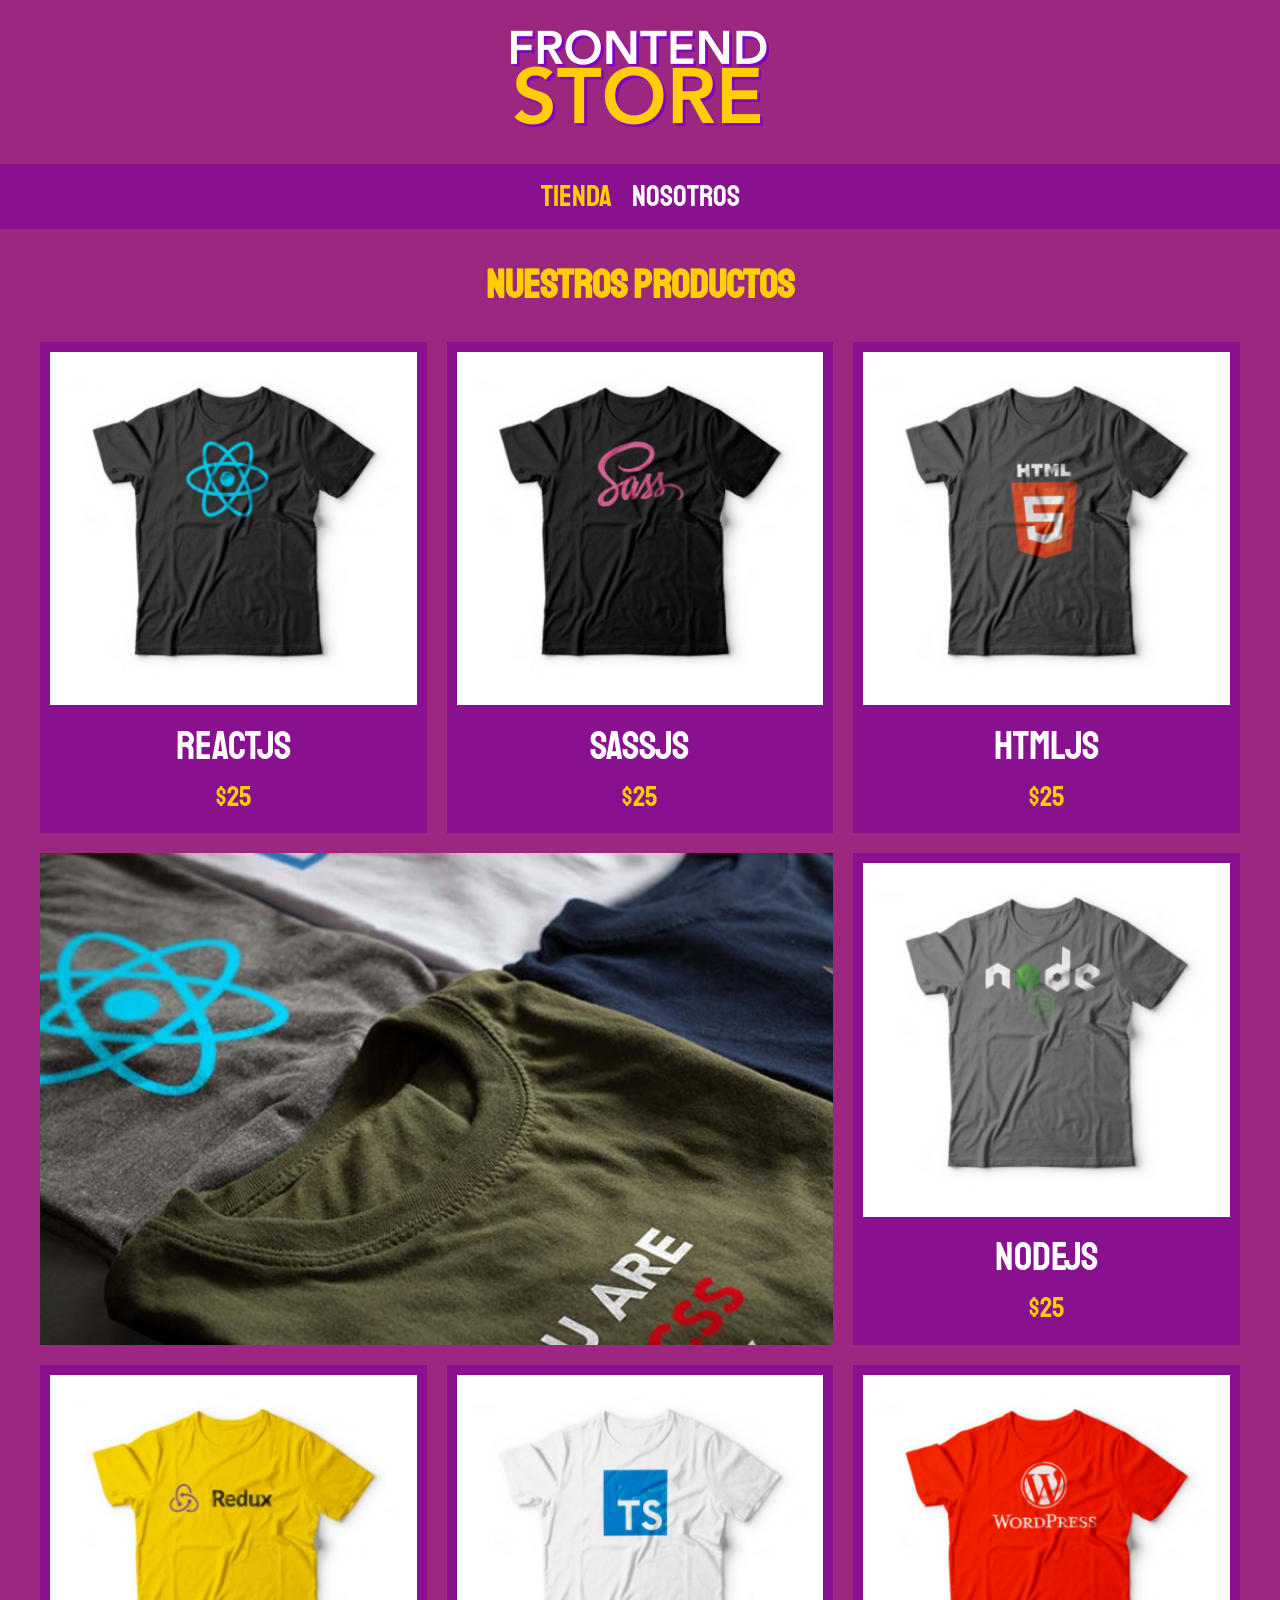
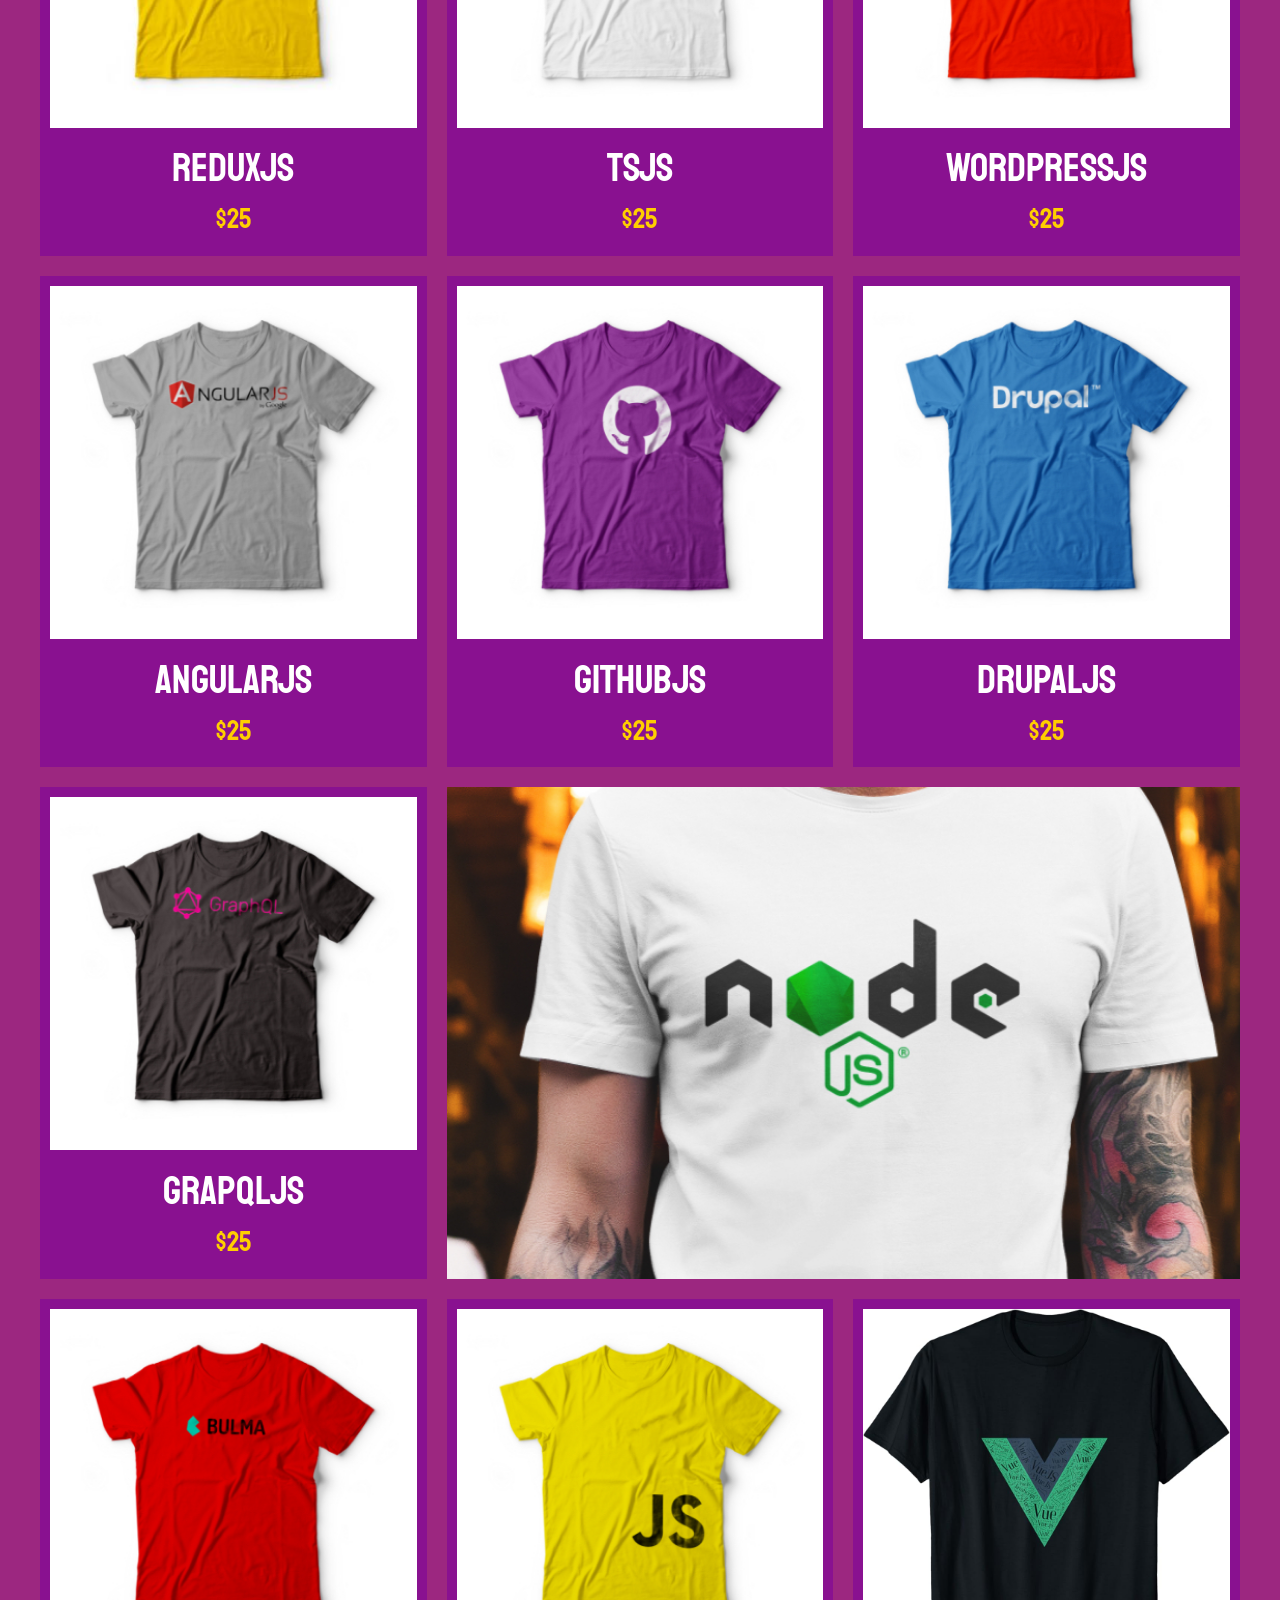
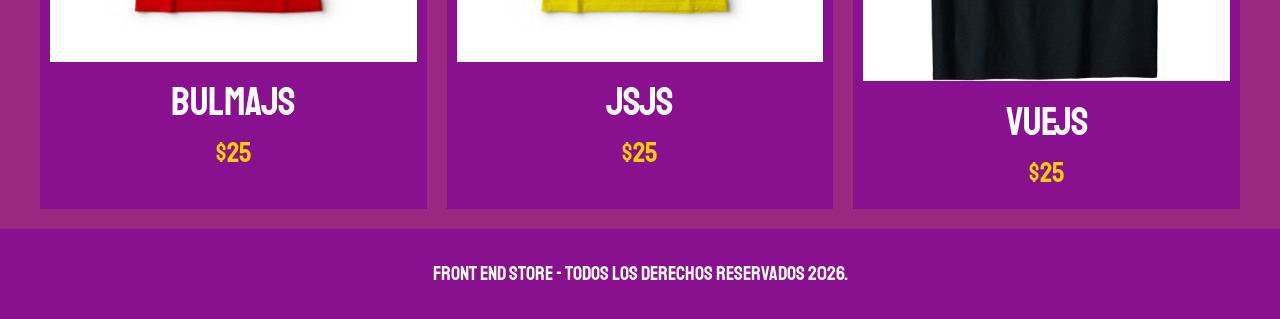
<file: index.html>
<!DOCTYPE html>
<html lang="en">

<head>
    <meta charset="UTF-8">
    <meta name="viewport" content="width=device-width, initial-scale=1.0">
    <title>FrontEnd Store</title>
    <link rel="stylesheet" href="css/normalize.css">
    <link rel="preconnect" href="https://fonts.googleapis.com">
    <link rel="preconnect" href="https://fonts.gstatic.com" crossorigin>
    <link href="https://fonts.googleapis.com/css2?family=Staatliches&display=swap" rel="stylesheet">
    <link rel="stylesheet" href="css/style.css">
</head>

<body>
    <header class="header">
        <a href="index.html">
            <img class="header_logo" src="img/logo.jpg" alt="logo">
        </a>
    </header>

    <nav class="navegacion">
        <a class="navegacion_enlace navegacion_enlace--activo" href="index.html">Tienda</a>
        <a class="navegacion_enlace" href="nosotros.html">Nosotros</a>
    </nav>

    <main class="contenedor">
        <h1>Nuestros productos</h1>

        <div class="grid">

            <div class="producto">
                <a href="producto.html">
                    <img class="producto__imagen" src="img/1 .jpg" alt="imagen camisa">
                    <div class="producto__informacion">
                        <p class="producto__nombre">ReactJS</p>
                        <p class="producto__precio">$25</p>
                    </div>
                </a>
            </div> <!-- .producto-->

            <div class="producto">
                <a href="producto.html">
                    <img class="producto__imagen" src="img/2 .jpg" alt="imagen camisa">
                    <div class="producto__informacion">
                        <p class="producto__nombre">SassJS</p>
                        <p class="producto__precio">$25</p>
                    </div>
                </a>
            </div> <!-- .producto-->
            <div class="producto">
                <a href="producto.html">
                    <img class="producto__imagen" src="img/3.jpg" alt="imagen camisa">
                    <div class="producto__informacion">
                        <p class="producto__nombre">HtmlJS</p>
                        <p class="producto__precio">$25</p>
                    </div>
                </a>
            </div> <!-- .producto-->
            <div class="producto">
                <a href="producto.html">
                    <img class="producto__imagen" src="img/4.jpg" alt="imagen camisa">
                    <div class="producto__informacion">
                        <p class="producto__nombre">NodeJS</p>
                        <p class="producto__precio">$25</p>
                    </div>
                </a>
            </div> <!-- .producto-->
            <div class="producto">
                <a href="producto.html">
                    <img class="producto__imagen" src="img/5.png" alt="imagen camisa">
                    <div class="producto__informacion">
                        <p class="producto__nombre">ReduxJS</p>
                        <p class="producto__precio">$25</p>
                    </div>
                </a>
            </div> <!-- .producto-->
            <div class="producto">
                <a href="producto.html">
                    <img class="producto__imagen" src="img/6.png" alt="imagen camisa">
                    <div class="producto__informacion">
                        <p class="producto__nombre">TsJS</p>
                        <p class="producto__precio">$25</p>
                    </div>
                </a>
            </div> <!-- .producto-->
            <div class="producto">
                <a href="producto.html">
                    <img class="producto__imagen" src="img/7.jpg" alt="imagen camisa">
                    <div class="producto__informacion">
                        <p class="producto__nombre">WordPressJS</p>
                        <p class="producto__precio">$25</p>
                    </div>
                </a>
            </div> <!-- .producto-->
            <div class="producto">
                <a href="producto.html">
                    <img class="producto__imagen" src="img/8.png" alt="imagen camisa">
                    <div class="producto__informacion">
                        <p class="producto__nombre">AngularJS</p>
                        <p class="producto__precio">$25</p>
                    </div>
                </a>
            </div> <!-- .producto-->
            <div class="producto">
                <a href="producto.html">
                    <img class="producto__imagen" src="img/9 .jpg" alt="imagen camisa">
                    <div class="producto__informacion">
                        <p class="producto__nombre">GitHubJS</p>
                        <p class="producto__precio">$25</p>
                    </div>
                </a>
            </div> <!-- .producto-->
            <div class="producto">
                <a href="producto.html">
                    <img class="producto__imagen" src="img/10 .jpg" alt="imagen camisa">
                    <div class="producto__informacion">
                        <p class="producto__nombre">DrupalJS</p>
                        <p class="producto__precio">
                            $25</p>
                    </div>
                </a>
            </div> <!-- .producto-->
            <div class="producto">
                <a href="producto.html">
                    <img class="producto__imagen" src="img/11 .jpg" alt="imagen camisa">
                    <div class="producto__informacion">
                        <p class="producto__nombre">
                            GrapQLJS</p>
                        <p class="producto__precio">
                            $25</p>
                    </div>
                </a>
            </div> <!-- .producto-->
            <div class="producto">
                <a href="producto.html">
                    <img class="producto__imagen" src="img/12.jpg" alt="imagen camisa">
                    <div class="producto__informacion">
                        <p class="producto__nombre">BulmaJS</p>
                        <p class="producto__precio">
                            $25</p>
                    </div>
                </a>
            </div> <!-- .producto-->
            <div class="producto">
                <a href="producto.html">
                    <img class="producto__imagen" src="img/13 .jpg" alt="imagen camisa">
                    <div class="producto__informacion">
                        <p class="producto__nombre">JsJS</p>
                        <p class="producto__precio">
                            $25</p>
                    </div>
                </a>
            </div> <!-- .producto-->
            <div class="producto">
                <a href="producto.html">
                    <img class="producto__imagen" src="img/14 .jpg" alt="imagen camisa">
                    <div class="producto__informacion">
                        <p class="producto__nombre">VueJS
                        <p class="producto__precio">
                            $25</p>
                    </div>
                </a>
            </div> <!-- .producto-->

            <div class="grafico grafico--camisas"></div>
            <div class="grafico grafico--node"></div>
        </div>
    </main>

    <footer class="footer">
        <p class="footer__texto">Front End Store - Todos los derechos Reservados 2026.</p>
    </footer>
</body>

</html>
</file>
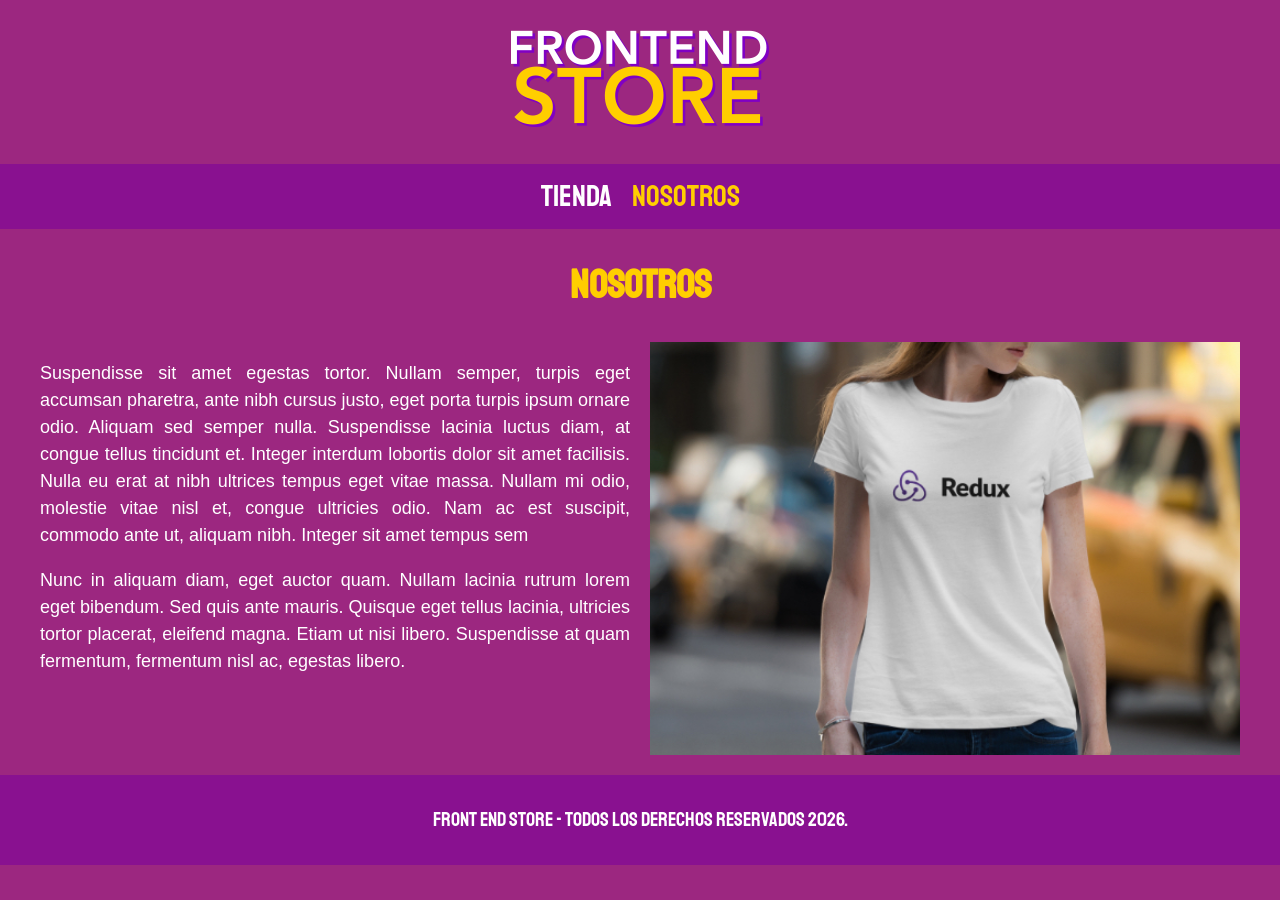
<file: nosotros.html>
<!DOCTYPE html>
<html lang="en">

<head>
    <meta charset="UTF-8">
    <meta name="viewport" content="width=device-width, initial-scale=1.0">
    <title>FrontEnd Store</title>
    <link rel="stylesheet" href="css/normalize.css">
    <link rel="preconnect" href="https://fonts.googleapis.com">
    <link rel="preconnect" href="https://fonts.gstatic.com" crossorigin>
    <link href="https://fonts.googleapis.com/css2?family=Staatliches&display=swap" rel="stylesheet">
    <link rel="stylesheet" href="css/style.css">
</head>

<body>
    <header class="header">
        <a href="index.html">
            <img class="header_logo" src="img/logo.jpg" alt="logo">
        </a>
    </header>

    <nav class="navegacion">
        <a class="navegacion_enlace" href="index.html">Tienda</a>
        <a class="navegacion_enlace navegacion_enlace--activo" href="#">Nosotros</a>
    </nav>

    <main class="contenedor">
        <h1>Nosotros</h1>

        <div class="nosotros">
            <div class="nosotros__contenido">
                <p>Suspendisse sit amet egestas tortor. Nullam semper, turpis eget accumsan pharetra, ante nibh cursus
                justo, eget porta turpis ipsum ornare odio. Aliquam sed semper nulla. Suspendisse lacinia luctus diam,
                at congue tellus tincidunt et. Integer interdum lobortis dolor sit amet facilisis. Nulla eu erat at nibh
                ultrices tempus eget vitae massa. Nullam mi odio, molestie vitae nisl et, congue ultricies odio. Nam ac
                est suscipit, commodo ante ut, aliquam nibh. Integer sit amet tempus sem</p>

                <p>Nunc in aliquam diam, eget auctor quam. Nullam lacinia rutrum lorem eget bibendum. Sed quis ante mauris.
                Quisque eget tellus lacinia, ultricies tortor placerat, eleifend magna. Etiam ut nisi libero.
                Suspendisse at quam fermentum, fermentum nisl ac, egestas libero.</p>

            </div>
            <img class="nosotros__imagen" src="img/Nosotros.jpg"imagen nosotros">

        </div>
    </main>

    <footer class="footer">
        <p class="footer__texto">Front End Store - Todos los derechos Reservados 2026.</p>
    </footer>
</body>

</html>
</file>
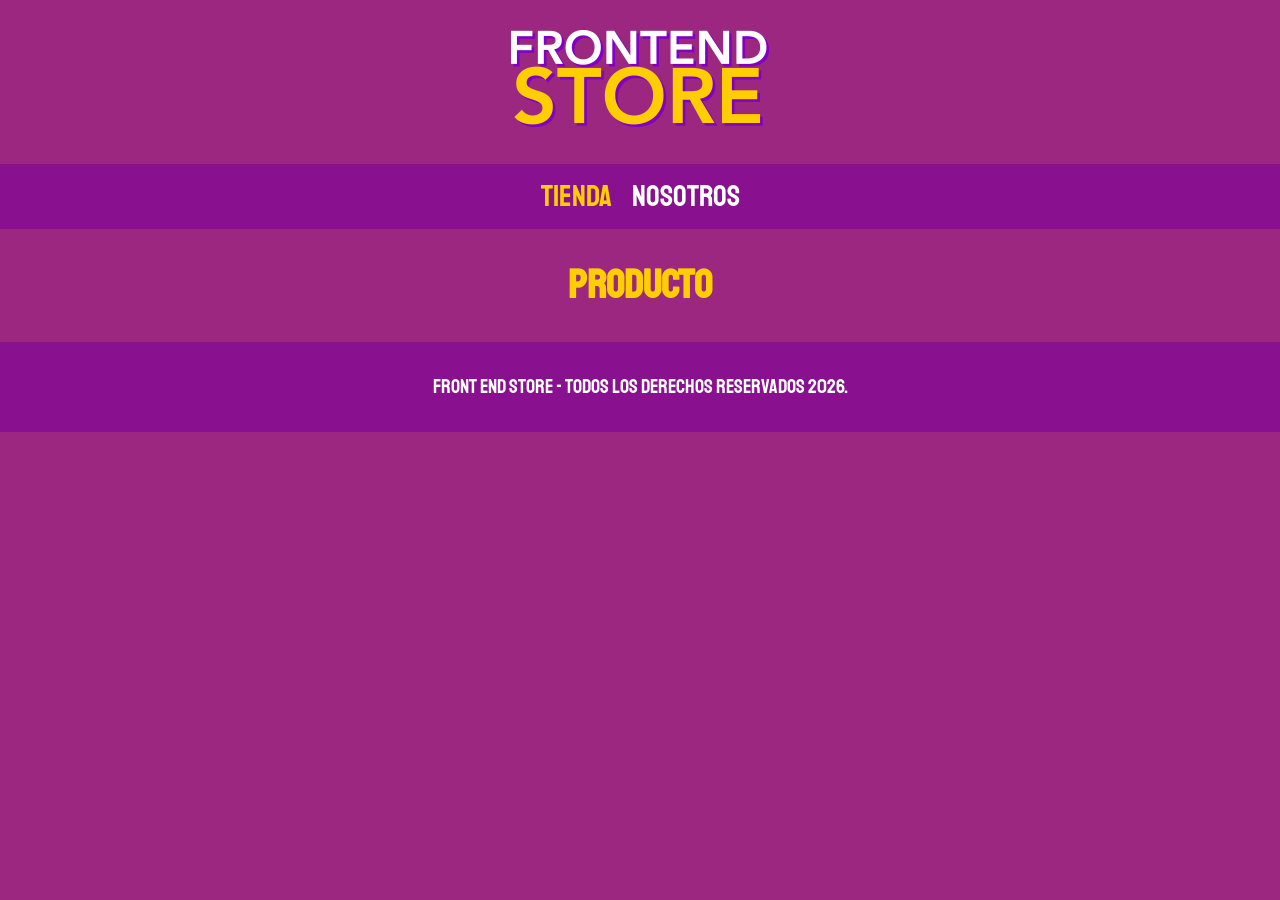
<file: producto.html>
<!DOCTYPE html>
<html lang="en">

<head>
    <meta charset="UTF-8">
    <meta name="viewport" content="width=device-width, initial-scale=1.0">
    <title>FrontEnd Store</title>
    <link rel="stylesheet" href="css/normalize.css">
    <link rel="preconnect" href="https://fonts.googleapis.com">
    <link rel="preconnect" href="https://fonts.gstatic.com" crossorigin>
    <link href="https://fonts.googleapis.com/css2?family=Staatliches&display=swap" rel="stylesheet">
    <link rel="stylesheet" href="css/style.css">
</head>

<body>
    <header class="header">
        <a href="index.html">
            <img class="header_logo" src="img/logo.jpg" alt="logo">
        </a>
    </header>

    <nav class="navegacion">
        <a class="navegacion_enlace navegacion_enlace--activo" href="index.html">Tienda</a>
        <a class="navegacion_enlace" href="nosotros.html">Nosotros</a>
    </nav>
    
    <main class="contenedor">
        <h1>producto</h1>
    </main>

    <footer class="footer">
        <p class="footer__texto">Front End Store - Todos los derechos Reservados 2026.</p>
    </footer>
</body>

</html>
</file>
<file: css/style.css>
:root {
    --primario: #9c2780;
    --primarioOscuro: #891190;
    --secundario: #ffce00;
    --secundarioOscuro: rgb(233, 287, 2);
    --blanco: #fff;
    --negro: #000;

    --fuentePrincipal: 'Staatliches', cursive;
}

html {
    box-sizing: border-box;
    font-size: 62.5%;
}

*,
*:before,
*:after {
    box-sizing: inherit;
}

/** Global **/
body {
    background-color: var(--primario);
    font-size: 1.5rem;
    line-height: 1.5;
}

p {
    font-size: 1.8rem;
    font-family: Arial, Helvetica, sans-serif;
    color: var(--blanco);
}

a {
    text-decoration: none;
}

image {
    width: 100%;
}

.contenedor {
    max-width: 120rem;
    margin: auto;
}

h1,
h2,
h3 {
    text-align: center;
    color: var(--secundario);
    font-family: var(--fuentePrincipal);
}

h1 {
    font-size: 4rem;
}

h2 {
    font-size: 3.2rem;
}

h3 {
    font-size: 2.4rem;
}

.header {
    display: flex;
    justify-content: center;
}

.header_logo {
    margin: 3rem 0;
}

/** Footer **/
.footer {
    background-color: var(--primarioOscuro);
    padding: 1rem 0;
    margin-top: 2rem;
}

.footer__texto {
    font-family: var(--fuentePrincipal);
    text-align: center;
    font-size: 2rem;

}

/** Navegacion **/
.navegacion {
    background-color: var(--primarioOscuro);
    padding: 1rem 0;
    display: flex;
    justify-content: center;
    gap: 2rem;
    /** separación forma nueva * */
}

.navegacion_enlace {
    font-family: var(--fuentePrincipal);
    color: var(--blanco);
    font-size: 3rem;
}

.navegacion_enlace--activo,
.navegacion_enlace:hover {
    color: var(--secundario);
}

/** Grid **/
.grid {
    display: grid;
    grid-template-columns: repeat(2, 1fr);
    gap: 2rem;

}

@media (min-width: 768px) {
    .grid {
        grid-template-columns: repeat(3, 1fr);

    }

}

/** Productos  **/
.producto {
    background-color: var(--primarioOscuro);
    padding: 1rem;
}

.producto__imagen {
    width: 100%;
}

.producto__nombre {
    font-size: 4rem;
}

.producto__precio {
    font-size: 2.8rem;
    color: var(--secundario);
}

.producto__nombre,
.producto__precio {
    font-family: var(--fuentePrincipal);
    margin: 1rem 0;
    text-align: center;
    line-height: 1.2;

}

/** Graficos **/
.grafico {
    min-height: 30rem;
    background-repeat: no-repeat;
    background-size: cover;
    grid-column: 1 / 3;
}

.grafico--camisas {
    grid-row: 2 / 3;
    grid-column: 1 / 3;
    background-image: url(../img/grafico1.jpg);
}

.grafico--node {
    background-image: url(../img/grafico2.jpg);
    grid-row: 8 / 9;
}

@media (min-width: 768px) {
    .grafico--node {
        grid-row: 5 / 6;
        grid-column: 2 / 4;
    }
}

/** Nosotros **/
.nosotros {
    display: grid;
    grid-template-rows: repeat(2, auto);
}

@media (min-width: 768px) {
    .nosotros {

        grid-template-columns: repeat(2, 1fr);
        column-gap: 2rem;
    }
}

.nosotros__contenido p {
    text-align: justify;
}

.nosotros__imagen {
    grid-row: 1 / 2;
    width: 100%;
}

@media (min-width: 768px) {
    .nosotros__imagen {
        grid-column: 2 / 3;
    }
}
</file>
